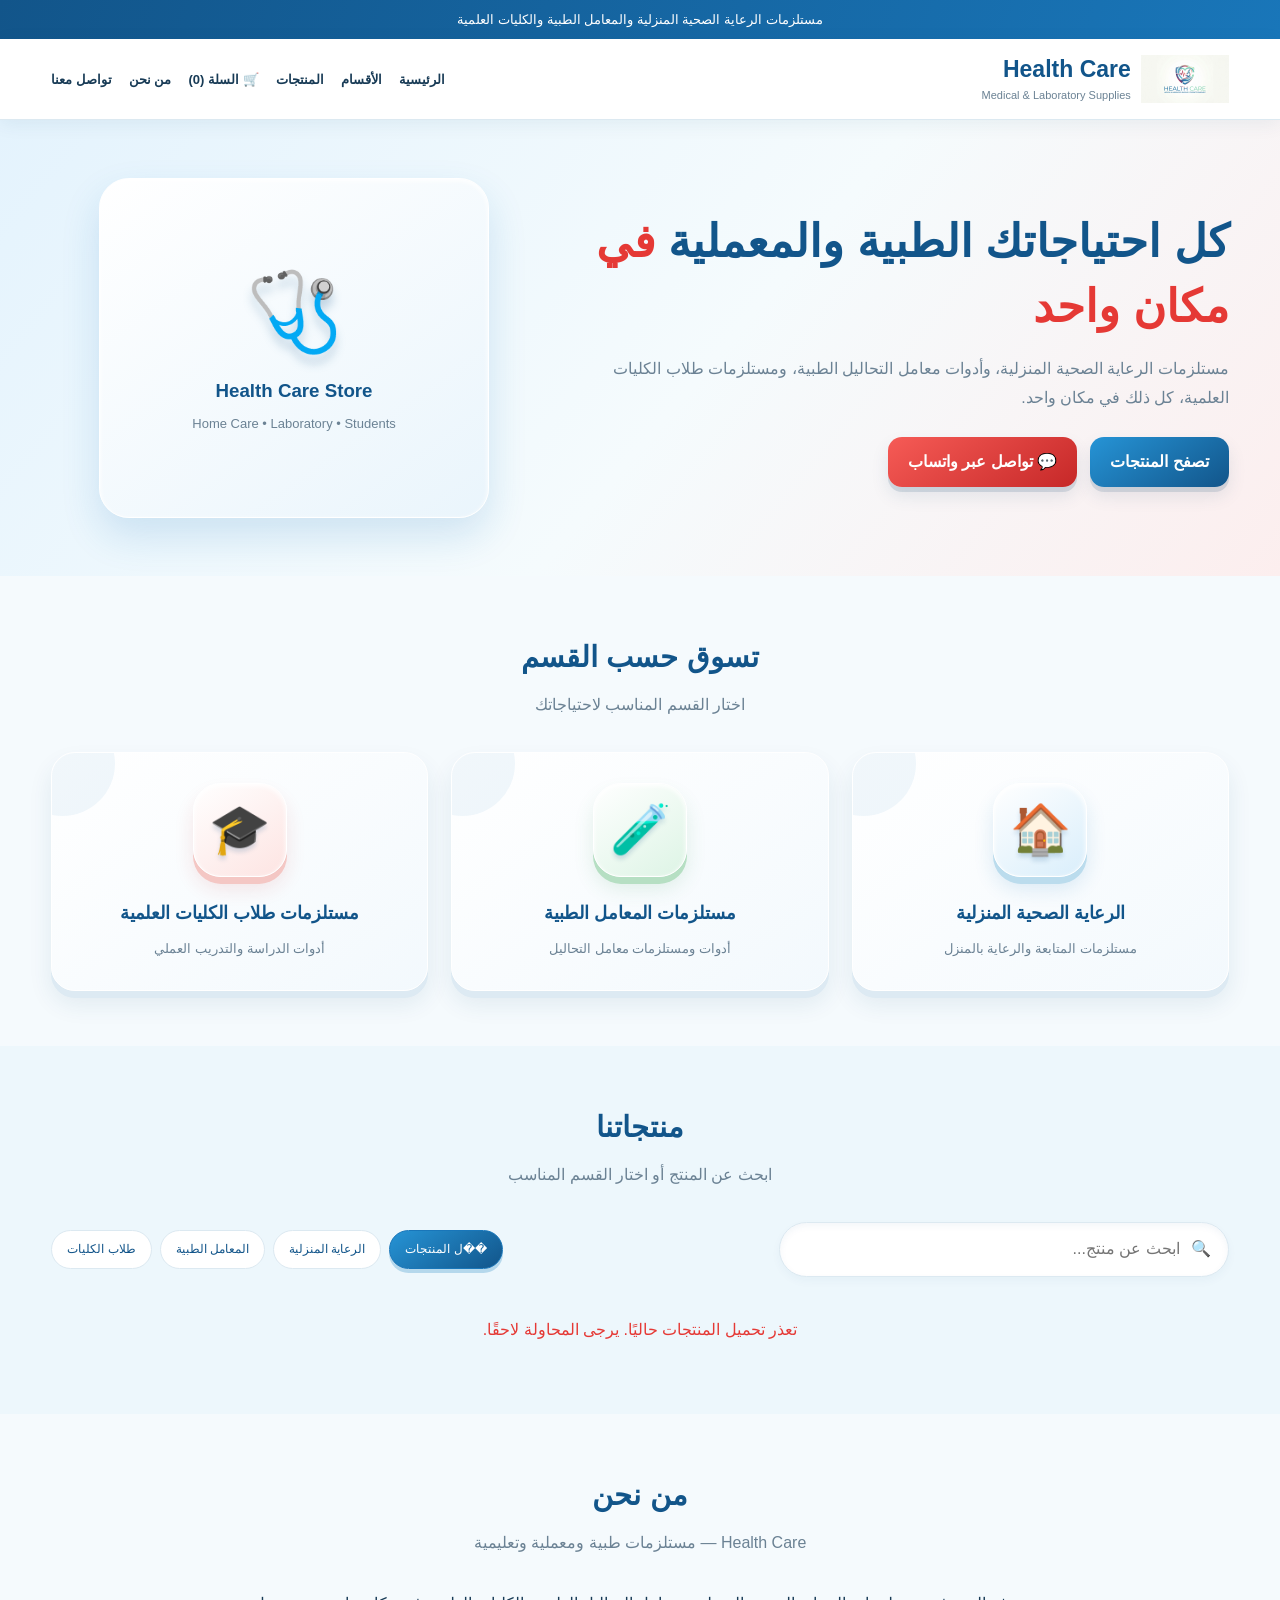
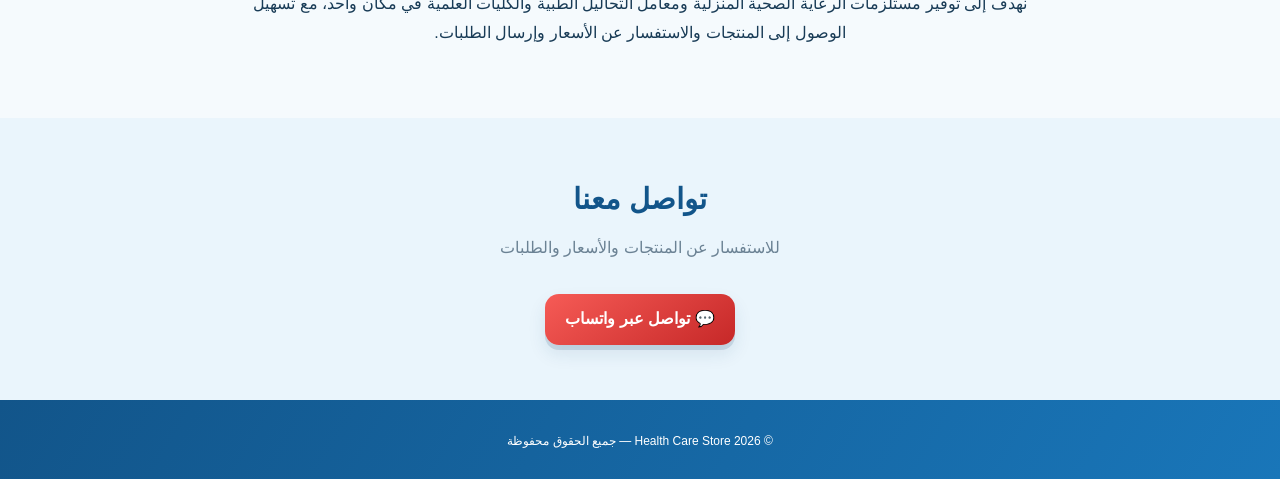
<file: index.html>
<!DOCTYPE html>
<html lang="ar" dir="rtl">
<head>
  <!-- Google tag (gtag.js) -->
<script async src="https://www.googletagmanager.com/gtag/js?id=G-6PP9RG51Y7"></script>
<script>
  window.dataLayer = window.dataLayer || [];
  function gtag(){dataLayer.push(arguments);}
  gtag('js', new Date());

  gtag('config', 'G-6PP9RG51Y7');
</script>
<meta charset="UTF-8">
<meta name="viewport" content="width=device-width, initial-scale=1.0">
<meta name="description" content="Health Care Store - الرعاية الصحية المنزلية ومستلزمات المعامل الطبية والكليات العلمية">
<title>Health Care Store | متجر الرعاية الصحية</title>

<style>
:root {
  --blue: #1976B9;
  --dark: #12558A;
  --light: #EAF5FC;
  --red: #E53935;
  --green: #55A879;
  --text: #183B56;
  --muted: #6B8294;
  --bg: #F5FAFD;
  --border: #DCE9F1;
  --shadow: 0 10px 28px rgba(18,85,138,.12);
}

* { box-sizing: border-box; }

html {
  scroll-behavior: smooth;
  scroll-padding-top: 90px;
}

body {
  margin: 0;
  background: var(--bg);
  color: var(--text);
  font-family: Tahoma, Arial, sans-serif;
  line-height: 1.8;
}

body.cart-open { overflow: hidden; }

button, input, textarea { font: inherit; }
button, a { -webkit-tap-highlight-color: transparent; }
a { text-decoration: none; color: inherit; }
img { max-width: 100%; }

.container {
  width: min(1180px, 92%);
  margin: auto;
}

.topbar {
  background: linear-gradient(110deg, #12558A, #1976B9);
  color: white;
  text-align: center;
  padding: 8px 12px;
  font-size: 13px;
}

header {
  position: sticky;
  top: 0;
  z-index: 20;
  background: rgba(255,255,255,.97);
  border-bottom: 1px solid var(--border);
  box-shadow: 0 4px 18px rgba(20,70,100,.07);
}

.navbar {
  min-height: 80px;
  display: flex;
  align-items: center;
  justify-content: space-between;
  gap: 18px;
}

.brand {
  display: flex;
  align-items: center;
  gap: 10px;
  min-width: 0;
}

.store-logo {
  width: 88px;
  height: 58px;
  object-fit: contain;
  flex-shrink: 0;
}

.brand-text h1 {
  margin: 0;
  color: var(--dark);
  font-size: 23px;
  line-height: 1.4;
}

.brand-text p {
  margin: 0;
  color: var(--muted);
  font-size: 11px;
}

.nav-links {
  display: flex;
  align-items: center;
  gap: 17px;
}

.nav-links a {
  font-size: 13px;
  font-weight: bold;
  transition: color .2s;
}

.nav-links a:hover { color: var(--red); }

.menu-toggle {
  display: none;
  border: 0;
  border-radius: 14px;
  padding: 9px 13px;
  background: var(--light);
  color: var(--dark);
  cursor: pointer;
}

.btn {
  display: inline-flex;
  align-items: center;
  justify-content: center;
  gap: 8px;
  border: 0;
  border-radius: 14px;
  padding: 11px 20px;
  font-weight: bold;
  cursor: pointer;
  transition: transform .2s, box-shadow .2s;
  box-shadow: 0 5px 0 rgba(15,65,105,.13),
              0 9px 18px rgba(15,65,105,.10);
}

.btn:hover {
  transform: translateY(-3px);
  box-shadow: 0 7px 0 rgba(15,65,105,.10),
              0 13px 24px rgba(15,65,105,.15);
}

.btn:active { transform: translateY(1px); }

.btn-primary {
  background: linear-gradient(145deg, #2694D6, #12558A);
  color: white;
}

.btn-secondary {
  background: linear-gradient(145deg, #F65B56, #C62828);
  color: white;
}

.btn-light {
  background: white;
  color: var(--dark);
  border: 1px solid var(--border);
}

/* الواجهة الرئيسية */

.hero {
  padding: 58px 0;
  background: linear-gradient(130deg, #E4F3FD, #F5FBFD 55%, #FCEEEE);
  overflow: hidden;
}

.hero-grid {
  display: grid;
  grid-template-columns: 1.15fr .85fr;
  align-items: center;
  gap: 35px;
}

.hero h2 {
  color: var(--dark);
  font-size: clamp(28px, 4vw, 45px);
  line-height: 1.45;
  margin: 0 0 16px;
}

.hero h2 span { color: var(--red); }

.hero p {
  color: var(--muted);
  font-size: 16px;
  margin: 0 0 24px;
}

.hero-actions {
  display: flex;
  flex-wrap: wrap;
  gap: 13px;
}

.hero-visual {
  display: flex;
  align-items: center;
  justify-content: center;
  min-height: 290px;
}

.hero-placeholder {
  width: min(100%, 390px);
  aspect-ratio: 1.15;
  border-radius: 30px;
  background: linear-gradient(145deg, white, #EAF5FC);
  border: 1px solid white;
  box-shadow: 0 18px 38px rgba(25,118,185,.16),
              inset 0 2px 5px white;
  display: flex;
  align-items: center;
  justify-content: center;
  flex-direction: column;
  padding: 25px;
  text-align: center;
}

.hero-placeholder .medical-icon {
  font-size: 78px;
  line-height: 1.3;
  filter: drop-shadow(0 9px 5px rgba(18,85,138,.22));
}

.hero-placeholder h3 {
  color: var(--dark);
  margin: 12px 0 4px;
}

.hero-placeholder p {
  font-size: 13px;
  margin: 0;
}

/* الأقسام الثلاثة */

.section { padding: 55px 0; }

.section-heading {
  text-align: center;
  margin-bottom: 32px;
}

.section-heading h2 {
  margin: 0 0 8px;
  color: var(--dark);
  font-size: 29px;
}

.section-heading p {
  margin: 0;
  color: var(--muted);
}

.categories-grid {
  display: grid;
  grid-template-columns: repeat(3, minmax(0, 1fr));
  gap: 23px;
}

.category-card {
  position: relative;
  overflow: hidden;
  background: linear-gradient(145deg, #fff, #F3F9FD);
  border: 1px solid white;
  border-radius: 24px;
  padding: 30px 20px;
  text-align: center;
  cursor: pointer;
  box-shadow: 0 7px 0 #DDEAF3,
              0 13px 25px rgba(21,76,112,.09);
  transition: transform .25s, box-shadow .25s;
}

.category-card::after {
  content: "";
  position: absolute;
  top: -42px;
  left: -42px;
  width: 105px;
  height: 105px;
  border-radius: 50%;
  background: rgba(25,118,185,.06);
}

.category-card:hover {
  transform: translateY(-6px);
  box-shadow: 0 5px 0 #DDEAF3,
              0 18px 32px rgba(21,76,112,.15);
}

.category-icon {
  width: 94px;
  height: 94px;
  border-radius: 28px;
  margin: 0 auto 20px;
  display: flex;
  align-items: center;
  justify-content: center;
  font-size: 49px;
  background: linear-gradient(145deg, white, #D9EEFB);
  border: 1px solid white;
  box-shadow: 0 7px 0 #BBDCED,
              0 12px 20px rgba(25,118,185,.14),
              inset 0 2px 5px white;
  text-shadow: 0 4px 4px rgba(18,85,138,.17);
  transition: transform .25s;
}

.category-card:hover .category-icon {
  transform: translateY(-3px) rotate(-3deg);
}

.category-card:nth-child(2) .category-icon {
  background: linear-gradient(145deg, #FFFFFF, #DDF4E5);
  box-shadow: 0 7px 0 #B6DFC3,
              0 12px 20px rgba(51,145,88,.13),
              inset 0 2px 5px white;
}

.category-card:nth-child(3) .category-icon {
  background: linear-gradient(145deg, #FFFFFF, #FDE4E2);
  box-shadow: 0 7px 0 #F4C7C4,
              0 12px 20px rgba(197,40,40,.11),
              inset 0 2px 5px white;
}

.category-card h3 {
  margin: 0 0 8px;
  color: var(--dark);
  font-size: 18px;
}

.category-card p {
  margin: 0;
  color: var(--muted);
  font-size: 13px;
}

/* المنتجات والبحث */

.products-section { background: #EDF7FC; }

.products-toolbar {
  display: flex;
  align-items: center;
  justify-content: space-between;
  gap: 15px;
  flex-wrap: wrap;
  margin-bottom: 25px;
}

.search-box {
  display: flex;
  align-items: center;
  gap: 9px;
  flex: 1;
  min-width: 220px;
  max-width: 450px;
  background: white;
  border: 1px solid var(--border);
  border-radius: 30px;
  padding: 11px 17px;
  box-shadow: inset 0 3px 7px rgba(18,85,138,.05),
              0 4px 10px rgba(18,85,138,.04);
}

.search-box input {
  width: 100%;
  border: 0;
  outline: none;
  background: transparent;
}

.category-filters {
  display: flex;
  gap: 8px;
  flex-wrap: wrap;
}

.category-button {
  border: 1px solid var(--border);
  background: white;
  color: var(--dark);
  border-radius: 30px;
  padding: 8px 15px;
  cursor: pointer;
  font-size: 12px;
  transition: .2s;
}

.category-button.active,
.category-button:hover {
  background: linear-gradient(145deg, #2694D6, #12558A);
  border-color: var(--blue);
  color: white;
  box-shadow: 0 4px 0 #B5D8EC;
}

.products-grid {
  display: grid;
  grid-template-columns: repeat(4, minmax(0, 1fr));
  gap: 20px;
}

.product-card {
  background: white;
  border: 1px solid var(--border);
  border-radius: 19px;
  overflow: hidden;
  display: flex;
  flex-direction: column;
  min-width: 0;
  box-shadow: 0 6px 0 #DCEAF2,
              0 10px 18px rgba(21,76,112,.05);
  transition: transform .2s, box-shadow .2s;
}

.product-card:hover {
  transform: translateY(-4px);
  box-shadow: 0 4px 0 #DCEAF2,
              0 15px 26px rgba(21,76,112,.12);
}

.product-image {
  width: 100%;
  aspect-ratio: 1.15;
  background: linear-gradient(145deg, #FAFCFE, #EEF7FC);
  display: flex;
  align-items: center;
  justify-content: center;
  overflow: hidden;
}

.product-image img {
  width: 100%;
  height: 100%;
  object-fit: contain;
  padding: 12px;
}

.product-image .no-image {
  font-size: 48px;
  filter: drop-shadow(0 5px 4px rgba(25,118,185,.15));
}

.product-info {
  padding: 15px;
  display: flex;
  flex-direction: column;
  flex: 1;
}

.product-info h3 {
  margin: 0 0 8px;
  color: var(--dark);
  font-size: 15px;
  line-height: 1.6;
}

.product-description {
  color: var(--muted);
  font-size: 12px;
  margin: 0 0 12px;
  flex: 1;
}

.product-price {
  color: var(--red);
  font-size: 19px;
  font-weight: bold;
  margin-bottom: 13px;
}

.product-actions { display: flex; gap: 8px; }

.product-actions .btn {
  width: 100%;
  padding: 9px;
  font-size: 12px;
}

.status-message {
  padding: 14px;
  text-align: center;
  color: var(--muted);
}

.status-message.error { color: var(--red); }

/* السلة الجانبية */

.cart-overlay {
  position: fixed;
  inset: 0;
  z-index: 1000;
  background: rgba(9,30,52,.60);
  backdrop-filter: blur(5px);
}

.cart-overlay[hidden],
.cart-drawer[hidden] {
  display: none !important;
}

.cart-drawer {
  position: fixed;
  z-index: 1001;
  top: 0;
  right: 0;
  width: min(470px, 100%);
  height: 100vh;
  height: 100dvh;
  overflow-y: auto;
  padding: 22px;
  background: linear-gradient(145deg, #F8FCFF, #EAF5FC);
  border-left: 1px solid #D9EAF5;
  box-shadow: -14px 0 42px rgba(12,52,82,.25);
  animation: cartSlide .25s ease-out;
}

@keyframes cartSlide {
  from { transform: translateX(35px); opacity: .5; }
  to { transform: translateX(0); opacity: 1; }
}

.cart-drawer-header {
  position: sticky;
  top: -22px;
  z-index: 3;
  display: flex;
  align-items: center;
  justify-content: space-between;
  gap: 12px;
  padding: 15px 0;
  margin: -5px 0 18px;
  background: rgba(247,251,254,.97);
  border-bottom: 1px solid #DCEAF3;
}

.cart-drawer-header h2 {
  margin: 0;
  color: var(--dark);
  font-size: 21px;
}

.cart-close {
  width: 42px;
  height: 42px;
  border: 0;
  border-radius: 15px;
  background: linear-gradient(145deg, white, #D9EEFB);
  color: var(--dark);
  font-size: 28px;
  cursor: pointer;
  box-shadow: 0 4px 0 #BBDCED,
              0 7px 12px rgba(18,85,138,.10);
  transition: transform .2s;
}

.cart-close:hover { transform: rotate(90deg); }

.cart-drawer .panel {
  padding: 18px;
  margin: 0 0 17px;
  background: white;
  border: 1px solid #E0EDF5;
  border-radius: 21px;
  box-shadow: 0 6px 0 #E0EDF5,
              0 10px 20px rgba(23,59,99,.06);
}

.cart-drawer .panel h3 {
  margin: 0 0 13px;
  color: var(--dark);
  font-size: 17px;
}

.cart-item {
  display: flex;
  align-items: flex-start;
  padding: 13px 0;
  border-bottom: 1px solid #EDF2F6;
}

.cart-item:last-child { border-bottom: 0; }
.cart-item > div { min-width: 0; width: 100%; }

.cart-item strong {
  display: block;
  color: var(--text);
  font-size: 14px;
  overflow-wrap: anywhere;
}

.cart-item p {
  margin: 5px 0 10px;
  color: var(--blue);
  font-weight: bold;
  font-size: 13px;
}

.cart-controls {
  display: flex;
  align-items: center;
  flex-wrap: wrap;
  gap: 10px;
}

.cart-controls button {
  min-width: 37px;
  min-height: 37px;
  padding: 5px 11px;
  border: 1px solid #D7E8F3;
  border-radius: 13px;
  background: linear-gradient(145deg, white, #E5F3FC);
  color: var(--dark);
  cursor: pointer;
  font-weight: bold;
  box-shadow: 0 3px 0 #D4E6F1,
              0 5px 8px rgba(18,85,138,.06);
}

.cart-controls button:last-child {
  margin-right: 4px;
  background: linear-gradient(145deg, #FFF, #FFE8E6);
  color: #C62828;
  border-color: #FFD8D5;
  box-shadow: 0 3px 0 #F4CBC8;
}

.cart-controls span {
  min-width: 22px;
  text-align: center;
  font-weight: bold;
}

.total-line {
  display: flex;
  align-items: center;
  justify-content: space-between;
  gap: 12px;
  padding: 12px 0;
  border-bottom: 1px dashed #DBE8F0;
}

.total-line strong { color: var(--dark); font-size: 17px; }
#total { color: var(--red); font-size: 20px; }

.delivery-note {
  margin: 12px 0;
  color: var(--muted);
  font-size: 12px;
}

/* خانات الاسم والهاتف والعنوان: بيضاوية وبارزة */

#checkoutForm label {
  display: block;
  margin: 12px 0 6px;
  color: #234C6B;
  font-size: 13px;
  font-weight: bold;
}

#checkoutForm input:not([type="radio"]),
#checkoutForm textarea {
  display: block;
  width: 100%;
  padding: 13px 17px;
  border: 1px solid #D5E7F2;
  border-radius: 28px;
  background: linear-gradient(145deg, #F4FAFE, #FFFFFF);
  color: var(--text);
  outline: none;
  box-shadow: inset 0 4px 8px rgba(18,85,138,.06),
              0 4px 0 #DDEBF4,
              0 7px 12px rgba(18,85,138,.05);
  transition: border-color .2s, box-shadow .2s;
}

#checkoutForm textarea {
  min-height: 95px;
  resize: vertical;
  border-radius: 22px;
}

#checkoutForm input:focus,
#checkoutForm textarea:focus {
  border-color: var(--blue);
  box-shadow: inset 0 3px 7px rgba(18,85,138,.04),
              0 0 0 4px rgba(25,118,185,.10),
              0 4px 0 #BBDCED;
}

.payment-options {
  padding: 12px 14px;
  margin: 10px 0 18px;
  background: #F5FAFD;
  border-radius: 17px;
  border: 1px solid #E0EDF5;
}

#checkoutForm .payment-options label {
  display: flex;
  align-items: center;
  gap: 9px;
  margin: 9px 0;
  font-weight: normal;
}

.payment-options input { accent-color: var(--blue); }

#checkoutForm button[type="submit"] {
  width: 100%;
  margin-top: 8px;
}

/* من نحن والتواصل */

.about-box {
  max-width: 800px;
  margin: auto;
  text-align: center;
}

.contact-section { background: var(--light); }

footer {
  background: linear-gradient(120deg, #12558A, #1976B9);
  color: white;
  padding: 26px 0;
  text-align: center;
}

footer p { margin: 5px 0 0; font-size: 12px; }

/* استجابة الموبايل والتابلت */

@media (max-width: 950px) {
  .nav-links { gap: 10px; }
  .nav-links a { font-size: 12px; }
  .products-grid { grid-template-columns: repeat(3, minmax(0, 1fr)); }
}

@media (max-width: 700px) {
  .navbar { min-height: 70px; }
  .store-logo { width: 64px; height: 48px; }
  .brand-text h1 { font-size: 19px; }
  .brand-text p { font-size: 9px; }

  .menu-toggle { display: block; }

  .nav-links {
    display: none;
    position: absolute;
    top: 100%;
    right: 0;
    left: 0;
    background: white;
    padding: 15px 4%;
    border-bottom: 1px solid var(--border);
    flex-direction: column;
    align-items: stretch;
    box-shadow: var(--shadow);
  }

  .nav-links.open { display: flex; }
  .nav-links a { padding: 7px 0; font-size: 14px; }

  .hero { padding: 35px 0; }
  .hero-grid { grid-template-columns: 1fr; gap: 20px; }
  .hero-visual { min-height: 200px; }
  .hero-placeholder { max-width: 320px; }
  .hero h2 { font-size: 30px; }
  .hero p { font-size: 14px; }

  .section { padding: 40px 0; }
  .section-heading h2 { font-size: 25px; }

  .categories-grid {
    grid-template-columns: 1fr;
    gap: 20px;
  }

  .category-card { padding: 24px 18px; }
  .products-grid { grid-template-columns: repeat(2, minmax(0, 1fr)); gap: 13px; }
  .product-info { padding: 11px; }
  .product-info h3 { font-size: 14px; }
  .product-price { font-size: 16px; }
  .products-toolbar { align-items: stretch; }
  .search-box { max-width: none; }
  .category-filters { gap: 7px; }
  .category-button { padding: 7px 10px; }
}

@media (max-width: 380px) {
  .brand-text h1 { font-size: 16px; }
  .store-logo { width: 52px; }
  .products-grid { gap: 9px; }
  .product-info { padding: 8px; }
  .product-actions .btn { font-size: 11px; padding: 8px 5px; }
}

@media (prefers-reduced-motion: reduce) {
  *, *::before, *::after {
    scroll-behavior: auto !important;
    animation-duration: .01ms !important;
    transition-duration: .01ms !important;
  }
}
</style>
</head>

<body>

<div class="topbar">
  مستلزمات الرعاية الصحية المنزلية والمعامل الطبية والكليات العلمية
</div>

<header>
  <div class="container navbar">
    <a class="brand" href="#home">
      <img class="store-logo"
           src="logo.jpg"
           alt="Health Care Logo"
           onerror="this.style.display='none'">
      <div class="brand-text">
        <h1>Health Care</h1>
        <p>Medical & Laboratory Supplies</p>
      </div>
    </a>

    <button class="menu-toggle" id="menuToggle"
            type="button" aria-label="فتح القائمة"
            aria-expanded="false">☰ القائمة</button>

    <nav class="nav-links" id="navLinks">
      <a href="#home">الرئيسية</a>
      <a href="#categories">الأقسام</a>
      <a href="#products">المنتجات</a>
      <a href="#cart" class="cart-link">🛒 السلة (<span id="cartCount">0</span>)</a>
      <a href="#about">من نحن</a>
      <a href="#contact">تواصل معنا</a>
    </nav>
  </div>
</header>

<main>
  <section class="hero" id="home">
    <div class="container hero-grid">
      <div>
        <h2>
          كل احتياجاتك الطبية والمعملية
          <span>في مكان واحد</span>
        </h2>
        <p>
          مستلزمات الرعاية الصحية المنزلية، وأدوات معامل التحاليل الطبية،
          ومستلزمات طلاب الكليات العلمية، كل ذلك في مكان واحد.
        </p>
        <div class="hero-actions">
          <a class="btn btn-primary" href="#products">تصفح المنتجات</a>
          <a class="btn btn-secondary"
             href="https://wa.me/201208791400"
             target="_blank" rel="noopener noreferrer">
            💬 تواصل عبر واتساب
          </a>
        </div>
      </div>

      <div class="hero-visual">
        <div class="hero-placeholder">
          <div class="medical-icon">🩺</div>
          <h3>Health Care Store</h3>
          <p>Home Care • Laboratory • Students</p>
        </div>
      </div>
    </div>
  </section>

  <section class="section" id="categories">
    <div class="container">
      <div class="section-heading">
        <h2>تسوق حسب القسم</h2>
        <p>اختار القسم المناسب لاحتياجاتك</p>
      </div>

      <div class="categories-grid">
        <div class="category-card" data-category="homecare"
             role="button" tabindex="0">
          <div class="category-icon">🏠</div>
          <h3>الرعاية الصحية المنزلية</h3>
          <p>مستلزمات المتابعة والرعاية بالمنزل</p>
        </div>

        <div class="category-card" data-category="laboratory"
             role="button" tabindex="0">
          <div class="category-icon">🧪</div>
          <h3>مستلزمات المعامل الطبية</h3>
          <p>أدوات ومستلزمات معامل التحاليل</p>
        </div>

        <div class="category-card" data-category="students"
             role="button" tabindex="0">
          <div class="category-icon">🎓</div>
          <h3>مستلزمات طلاب الكليات العلمية</h3>
          <p>أدوات الدراسة والتدريب العملي</p>
        </div>
      </div>
    </div>
  </section>

  <section class="section products-section" id="products">
    <div class="container">
      <div class="section-heading">
        <h2>منتجاتنا</h2>
        <p>ابحث عن المنتج أو اختار القسم المناسب</p>
      </div>

      <div class="products-toolbar">
        <div class="search-box">
          <span>🔍</span>
          <input id="productSearch" type="search"
                 placeholder="ابحث عن منتج..."
                 aria-label="البحث عن المنتجات">
        </div>

        <div class="category-filters" id="categoryFilters">
          <button class="category-button active"
                  data-category="all" type="button">��ل المنتجات</button>
          <button class="category-button"
                  data-category="homecare" type="button">الرعاية المنزلية</button>
          <button class="category-button"
                  data-category="laboratory" type="button">المعامل الطبية</button>
          <button class="category-button"
                  data-category="students" type="button">طلاب الكليات</button>
        </div>
      </div>

      <div id="sheetStatus" class="status-message" role="status">
        جارٍ تحميل المنتجات...
      </div>

      <div class="products-grid" id="productsGrid"></div>

      <div id="emptyProducts" class="status-message" hidden>
        لا توجد منتجات مطابقة للبحث.
      </div>
    </div>
  </section>

  <section class="section" id="about">
    <div class="container">
      <div class="section-heading">
        <h2>من نحن</h2>
        <p>Health Care — مستلزمات طبية ومعملية وتعليمية</p>
      </div>
      <div class="about-box">
        <p>
          نهدف إلى توفير مستلزمات الرعاية الصحية المنزلية ومعامل التحاليل الطبية
          والكليات العلمية في مكان واحد، مع تسهيل الوصول إلى المنتجات
          والاستفسار عن الأسعار وإرسال الطلبات.
        </p>
      </div>
    </div>
  </section>

  <section class="section contact-section" id="contact">
    <div class="container">
      <div class="section-heading">
        <h2>تواصل معنا</h2>
        <p>للاستفسار عن المنتجات والأسعار والطلبات</p>
      </div>
      <div style="text-align:center">
        <a class="btn btn-secondary"
           href="https://wa.me/201208791400"
           target="_blank" rel="noopener noreferrer">
          💬 تواصل عبر واتساب
        </a>
      </div>
    </div>
  </section>

  <div id="cartOverlay" class="cart-overlay" hidden></div>

  <aside id="cartDrawer" class="cart-drawer"
         aria-label="سلة المشتريات" hidden>
    <div class="cart-drawer-header">
      <h2>سلة المشتريات</h2>
      <button id="closeCart" class="cart-close" type="button" aria-label="إغلاق السلة">×</button>
    </div>

    <div class="panel">
      <h3>طلبك الحالي</h3>
      <div id="cartItems"></div>
    </div>

    <div class="panel">
      <div class="total-line">
        <strong>الإجمالي:</strong>
        <span id="total">0.00 جنيه</span>
      </div>
      <div class="total-line">
        <strong>مقدم الحجز 25%:</strong>
        <span id="depositAmount">0.00 جنيه</span>
      </div>
      <div class="total-line">
        <strong>المتبقي:</strong>
        <span id="remainingAmount">0.00 جنيه</span>
      </div>
      <p class="delivery-note">التوصيل يُحدد عند التأكيد.</p>
    </div>

    <div class="panel">
      <h3>بيانات الطلب</h3>
      <form id="checkoutForm">
        <label for="customerName">الاسم</label>
        <input id="customerName" name="customerName" type="text" required>

        <label for="customerPhone">رقم الهاتف</label>
        <input id="customerPhone" name="customerPhone" type="tel" required>

        <label for="customerAddress">العنوان</label>
        <textarea id="customerAddress" name="customerAddress" required></textarea>

        <div class="payment-options">
          <label>
            <input type="radio" name="paymentMethod" value="الدفع عند الاستلام" checked>
            الدفع عند الاستلام
          </label>
          <label>
            <input type="radio" name="paymentMethod" value="الدفع عبر تحويل بنكي">
            الدفع عبر تحويل بنكي
          </label>
        </div>

        <button class="btn btn-primary" type="submit">إرسال الطلب عبر واتساب</button>
      </form>
    </div>
  </aside>
</main>

<footer>
  <div class="container">
    <p>© <span id="currentYear"></span> Health Care Store — جميع الحقوق محفوظة</p>
  </div>
</footer>

<script>
const CART_KEY = "healthCareCart";
const MAX_CART_QUANTITY = 50;
const WHATSAPP_NUMBER = "201208791400";
const SHEET_CSV_URL = "https://docs.google.com/spreadsheets/d/e/2PACX-1vQX6-lkfwu06oaI2wwGSX2QeNqxqv17CjDn0AuCitC1hISZmcohT4wIr4payb54Urrgd135BpX3nspk/pub?gid=0&single=true&output=csv";

let allProducts = [];
let cart = [];

try {
  cart = JSON.parse(localStorage.getItem(CART_KEY) || "[]");
  if (!Array.isArray(cart)) cart = [];
} catch (error) {
  cart = [];
}

function normalizeText(value) {
  return String(value ?? "")
    .trim()
    .toLowerCase()
    .replace(/[أإآ]/g, "ا")
    .replace(/ة/g, "ه")
    .replace(/[\s_\-]+/g, " ");
}

function escapeHTML(value) {
  return String(value ?? "").replace(/[&<>\"']/g, function(char) {
    const map = {
      "&": "&amp;",
      "<": "&lt;",
      ">": "&gt;",
      '"': "&quot;",
      "'": "&#39;"
    };
    return map[char] || char;
  });
}

function formatEGP(value) {
  const number = Number(value);
  if (!Number.isFinite(number)) return "السعر عند الطلب";
  return number.toLocaleString("ar-EG") + " ج.م";
}

function normalizePrice(value) {
  const cleaned = String(value ?? "")
    .trim()
    .replace(/[٠-٩]/g, digit => String("٠١٢٣٤٥٦٧٨٩".indexOf(digit)))
    .replace(/[۰-۹]/g, digit => String("۰۱۲۳۴۵۶۷۸۹".indexOf(digit)))
    .replace(/جنيه|ج\.م|EGP|LE/gi, "")
    .replace(/[٬,،\s]/g, "")
    .replace(/٫/g, ".")
    .replace(/[^\d.-]/g, "");

  if (!cleaned || !/\d/.test(cleaned)) return "";

  if (cleaned.includes(",") && cleaned.includes(".")) {
    return cleaned.replace(/,/g, "");
  }
  if (cleaned.includes(",")) {
    return cleaned.replace(",", ".");
  }

  const parsed = Number(cleaned);
  return Number.isFinite(parsed) && parsed >= 0 ? String(parsed) : "";
}

function normalizeMinimumQuantity(value) {
  const cleaned = String(value ?? "").trim()
    .replace(/[٠-٩]/g, digit => String("٠١٢٣٤٥٦٧٨٩".indexOf(digit)))
    .replace(/[۰-۹]/g, digit => String("۰۱۲۳۴۵۶۷۸۹".indexOf(digit)));

  const quantity = Number(cleaned);
  return /^\d+$/.test(cleaned) && Number.isSafeInteger(quantity) && quantity >= 1 && quantity <= MAX_CART_QUANTITY ? quantity : 1;
}

function findColumn(headers, aliases, fallbackIndex = -1) {
  const normalizedHeaders = headers.map(header => normalizeText(header));

  for (const alias of aliases) {
    const target = normalizeText(alias);
    const index = normalizedHeaders.findIndex(header => header === target || header.includes(target));
    if (index !== -1) return index;
  }

  return fallbackIndex;
}

function parseCSV(text) {
  const rows = [];
  let currentRow = [];
  let currentField = "";
  let inQuotes = false;

  for (let i = 0; i < text.length; i++) {
    const char = text[i];
    const next = text[i + 1];

    if (char === '"') {
      if (inQuotes && next === '"') {
        currentField += '"';
        i++;
      } else {
        inQuotes = !inQuotes;
      }
      continue;
    }

    if (char === ',' && !inQuotes) {
      currentRow.push(currentField.trim());
      currentField = "";
      continue;
    }

    if ((char === '\n' || char === '\r') && !inQuotes) {
      if (char === '\r' && next === '\n') i++;
      currentRow.push(currentField.trim());
      if (currentRow.some(cell => cell !== "")) rows.push(currentRow);
      currentRow = [];
      currentField = "";
      continue;
    }

    currentField += char;
  }

  if (currentField.length > 0 || currentRow.length > 0) {
    currentRow.push(currentField.trim());
    if (currentRow.some(cell => cell !== "")) rows.push(currentRow);
  }

  return rows;
}

function formatCategory(value) {
  const category = normalizeText(value);
  if (category.includes("معمل") || category.includes("تحاليل") || category.includes("laboratory") || category === "lab") {
    return "laboratory";
  }
  if (category.includes("كليه") || category.includes("كليات") || category.includes("علميه") || category.includes("علوم") || category.includes("science") || category.includes("طلاب")) {
    return "students";
  }
  return "homecare";
}

function convertSheetToProducts(csvText) {
  const rows = parseCSV(csvText);
  if (rows.length < 2) throw new Error("جدول المنتجات لا يحتوي على بيانات.");

  const headers = rows[0];
  const nameIndex = findColumn(headers, ["name", "product", "product name", "اسم المنتج", "المنتج"]);
  const priceIndex = findColumn(headers, ["price", "السعر", "سعر المنتج", "سعر"]);
  const descriptionIndex = findColumn(headers, ["description", "الوصف", "وصف المنتج"]);
  const imageIndex = findColumn(headers, ["image", "image url", "الصورة", "رابط الصورة"]);
  const categoryIndex = findColumn(headers, ["category", "القسم", "التصنيف"]);
  const idIndex = findColumn(headers, ["id", "product id", "كود المنتج", "رقم المنتج"]);
  const minimumIndex = findColumn(headers, ["minimum quantity", "min quantity", "اقل كمية", "الحد الادنى للكمية"]);
  const stockIndex = findColumn(headers, [
    "out of stock",
    "stock status",
    "نفذت الكمية",
    "نفاد الكمية",
    "حالة المخزون",
    "التوفر",
    "متوفر"
  ]);

  return rows.slice(1).map((row, index) => {
    const name = String(row[nameIndex >= 0 ? nameIndex : 0] || "").trim();
    if (!name) return null;

    const rawPrice = row[priceIndex >= 0 ? priceIndex : 1];
    const category = formatCategory(row[categoryIndex] || "");
    const minimum = normalizeMinimumQuantity(minimumIndex >= 0 ? row[minimumIndex] : 1);
    const outOfStock = stockIndex >= 0 && /^(نعم|نفد|نفذت|غير متوفر|غير متاح|out of stock|true|yes|1)$/i.test(String(row[stockIndex] || "").trim());

    return {
      id: String(row[idIndex] || (category + "-" + index + "-" + name)),
      name,
      description: descriptionIndex >= 0 ? String(row[descriptionIndex] || "").trim() : "",
      image: imageIndex >= 0 ? String(row[imageIndex] || "").trim() : "",
      category,
      price: normalizePrice(rawPrice),
      minQuantity: minimum,
      outOfStock
    };
  }).filter(Boolean);
}

function saveCart() {
  try {
    localStorage.setItem(CART_KEY, JSON.stringify(cart));
  } catch (error) {
    console.error("تعذر حفظ سلة المشتريات:", error);
  }
}

function openCart() {
  const cartDrawer = document.getElementById("cartDrawer");
  const cartOverlay = document.getElementById("cartOverlay");
  if (!cartDrawer || !cartOverlay) return;
  cartDrawer.hidden = false;
  cartOverlay.hidden = false;
  document.body.classList.add("cart-open");
}

function closeCart() {
  const cartDrawer = document.getElementById("cartDrawer");
  const cartOverlay = document.getElementById("cartOverlay");
  if (!cartDrawer || !cartOverlay) return;
  cartDrawer.hidden = true;
  cartOverlay.hidden = true;
  document.body.classList.remove("cart-open");
}

function renderCart() {
  const cartItems = document.getElementById("cartItems");
  const cartCount = document.getElementById("cartCount");
  const totalElement = document.getElementById("total");
  const depositElement = document.getElementById("depositAmount");
  const remainingElement = document.getElementById("remainingAmount");

  if (!cartItems || !cartCount || !totalElement || !depositElement || !remainingElement) return;

  cartItems.innerHTML = "";
  cartCount.textContent = String(cart.reduce((sum, item) => sum + (Number(item.quantity) || 0), 0));

  if (!cart.length) {
    const empty = document.createElement("p");
    empty.textContent = "السلة فارغة حاليًا.";
    cartItems.appendChild(empty);
    totalElement.textContent = "0.00 ج.م";
    depositElement.textContent = "0.00 ج.م";
    remainingElement.textContent = "0.00 ج.م";
    return;
  }

  let subtotal = 0;
  cart.forEach(item => {
    const product = allProducts.find(entry => String(entry.id) === String(item.id));
    const minimum = product ? normalizeMinimumQuantity(product.minQuantity) : normalizeMinimumQuantity(item.minQuantity);
    const safeQuantity = Math.max(Number(item.quantity) || minimum, minimum);
    item.minQuantity = minimum;
    item.quantity = safeQuantity;

    const unitPrice = product && product.price ? Number(product.price) : Number(item.price || 0);
    subtotal += unitPrice * safeQuantity;

    const row = document.createElement("div");
    row.className = "cart-item";
    row.innerHTML = `
      <div>
        <strong>${escapeHTML(product ? product.name : item.name)}</strong>
        <p>${formatEGP(unitPrice)}</p>
        <div class="cart-controls">
          <button type="button" data-action="decrease" data-id="${escapeHTML(String(item.id))}">−</button>
          <span>${safeQuantity}</span>
          <button type="button" data-action="increase" data-id="${escapeHTML(String(item.id))}">+</button>
          <button type="button" data-action="remove" data-id="${escapeHTML(String(item.id))}">حذف</button>
        </div>
      </div>
    `;
    cartItems.appendChild(row);
  });

  const deposit = subtotal * 0.25;
  const remaining = subtotal - deposit;
  totalElement.textContent = formatEGP(subtotal);
  depositElement.textContent = formatEGP(deposit);
  remainingElement.textContent = formatEGP(remaining);

  document.querySelectorAll("[data-action]").forEach(button => {
    button.addEventListener("click", function() {
      const id = this.dataset.id;
      const action = this.dataset.action;

      if (action === "increase") {
        const item = cart.find(entry => String(entry.id) === String(id));
        if (!item) return;

        const product = allProducts.find(entry => String(entry.id) === String(id));
        if (product && product.outOfStock) {
          alert("نفذت الكمية من المخزن.");
          return;
        }

        const maxReached = item.quantity >= MAX_CART_QUANTITY;
        if (maxReached) {
          alert("وصلت إلى الحد الأقصى للكمية.");
          return;
        }

        item.quantity += 1;
      }

      if (action === "decrease") {
        const item = cart.find(entry => String(entry.id) === String(id));
        if (!item) return;
        const minimum = normalizeMinimumQuantity(item.minQuantity || 1);
        if (item.quantity <= minimum) {
          cart = cart.filter(entry => String(entry.id) !== String(id));
        } else {
          item.quantity -= 1;
        }
      }

      if (action === "remove") {
        cart = cart.filter(entry => String(entry.id) !== String(id));
      }

      saveCart();
      renderCart();
    });
  });
}

function formatProducts() {
  const grid = document.getElementById("productsGrid");
  const status = document.getElementById("sheetStatus");
  const empty = document.getElementById("emptyProducts");
  if (!grid || !status || !empty) return;

  const search = normalizeText(document.getElementById("productSearch").value);
  const selected = document.querySelector(".category-button.active");
  const category = selected ? selected.dataset.category : "all";

  const filtered = allProducts.filter(product => {
    const inCategory = category === "all" || product.category === category;
    const matchesText = normalizeText(product.name).includes(search) || normalizeText(product.description || "").includes(search);
    return inCategory && matchesText;
  });

  grid.innerHTML = "";
  status.hidden = allProducts.length > 0;
  empty.hidden = filtered.length > 0 || allProducts.length === 0;

  filtered.forEach(product => {
    const card = document.createElement("article");
    card.className = "product-card";
    const image = product.image
      ? '<img src="' + escapeHTML(product.image) + '" alt="' + escapeHTML(product.name) + '" loading="lazy">'
      : '<span class="no-image">🩺</span>';

    const isOutOfStock = Boolean(product.outOfStock);

    card.innerHTML =
      '<div class="product-image">' + image + '</div>' +
      '<div class="product-info">' +
        '<h3>' + escapeHTML(product.name) + '</h3>' +
        '<p class="product-description">' + escapeHTML(product.description || "") + '</p>' +
        '<div class="product-price">' + (product.price === "" ? "السعر عند الطلب" : formatEGP(product.price)) + '</div>' +
        (isOutOfStock ? '<p style="color:#c62828;font-weight:bold;margin:0 0 12px;">نفذت الكمية من المخزن</p>' : '') +
        '<div class="product-actions"><button class="btn btn-primary" type="button" ' + (isOutOfStock ? 'disabled' : '') + '>' + (isOutOfStock ? 'غير متوفر' : 'أضف إلى السلة') + '</button></div>' +
      '</div>';

    const button = card.querySelector("button");
    if (button && !isOutOfStock) {
      button.addEventListener("click", () => addToCart(product.id));
    }

    grid.appendChild(card);
  });
}

function addToCart(productId) {
  const product = allProducts.find(item => String(item.id) === String(productId));
  if (!product) return;

  if (product.outOfStock) {
    alert("نفذت الكمية من المخزن.");
    return;
  }

  const minimum = normalizeMinimumQuantity(product.minQuantity);
  const existing = cart.find(item => String(item.id) === String(product.id));

  if (existing) {
    const nextQuantity = (Number(existing.quantity) || minimum) + 1;
    if (nextQuantity > MAX_CART_QUANTITY) {
      alert("وصلت إلى الحد الأقصى للكمية.");
      return;
    }
    existing.quantity = nextQuantity;
    existing.minQuantity = minimum;
  } else {
    cart.push({
      id: String(product.id),
      name: product.name,
      price: product.price,
      minQuantity: minimum,
      quantity: minimum
    });
  }

  saveCart();
  renderCart();
  openCart();
}

async function loadProducts() {
  const status = document.getElementById("sheetStatus");
  try {
    const response = await fetch(SHEET_CSV_URL, { cache: "no-store" });
    if (!response.ok) throw new Error("تعذر تحميل المنتجات.");
    allProducts = convertSheetToProducts(await response.text());
    cart = cart.filter(item => allProducts.some(product => String(product.id) === String(item.id)));
    saveCart();
    renderCart();
    formatProducts();
  } catch (error) {
    console.error(error);
    status.textContent = "تعذر تحميل المنتجات حاليًا. يرجى المحاولة لاحقًا.";
    status.classList.add("error");
  }
}

document.addEventListener("DOMContentLoaded", function() {
  document.getElementById("closeCart").addEventListener("click", closeCart);
  document.getElementById("cartOverlay").addEventListener("click", closeCart);
  document.getElementById("checkoutForm").addEventListener("submit", function(event) {
    event.preventDefault();

    const name = document.getElementById("customerName").value.trim();
    const phone = document.getElementById("customerPhone").value.trim();
    const address = document.getElementById("customerAddress").value.trim();

    if (!cart.length) {
      alert("السلة فارغة، أضف منتجًا أولًا.");
      return;
    }

    if (!name || !phone || !address) {
      alert("يرجى إدخال الاسم والهاتف والعنوان.");
      return;
    }

    const paymentMethod = document.querySelector('input[name="paymentMethod"]:checked')?.value || "الدفع عند الاستلام";

    let message = "السلام عليكم، أريد تقديم طلب شراء من متجر Health Care:\n\n";
    cart.forEach(item => {
      const product = allProducts.find(entry => String(entry.id) === String(item.id));
      const productName = product ? product.name : item.name;
      const quantity = Number(item.quantity || 1);
      const unitPrice = product && product.price ? Number(product.price) : Number(item.price || 0);
      message += "- " + productName + " — الكمية: " + quantity + " — السعر: " + formatEGP(unitPrice) + "\n";
    });

    const subtotal = cart.reduce((sum, item) => {
      const product = allProducts.find(entry => String(entry.id) === String(item.id));
      const unitPrice = product && product.price ? Number(product.price) : Number(item.price || 0);
      return sum + unitPrice * (Number(item.quantity) || 1);
    }, 0);

    message += "\nالإجمالي: " + formatEGP(subtotal) + "\n";
    message += "مقدم الحجز 25%: " + formatEGP(subtotal * 0.25) + "\n";
    message += "المتبقي: " + formatEGP(subtotal * 0.75) + "\n";
    message += "طريقة الدفع: " + paymentMethod + "\n";
    message += "الاسم: " + name + "\n";
    message += "الهاتف: " + phone + "\n";
    message += "العنوان: " + address;

    const whatsappURL = "https://wa.me/" + WHATSAPP_NUMBER + "?text=" + encodeURIComponent(message);
    window.open(whatsappURL, "_blank", "noopener,noreferrer");
    closeCart();
  });

  document.getElementById("productSearch").addEventListener("input", formatProducts);

  document.querySelectorAll(".category-button").forEach(button => {
    button.addEventListener("click", function() {
      document.querySelectorAll(".category-button").forEach(item => item.classList.toggle("active", item === button));
      formatProducts();
    });
  });

  document.querySelectorAll(".cart-link").forEach(link => {
    link.addEventListener("click", function(event) {
      event.preventDefault();
      openCart();
    });
  });

  document.getElementById("menuToggle").addEventListener("click", function() {
    const nav = document.getElementById("navLinks");
    const isOpen = nav.classList.toggle("open");
    this.setAttribute("aria-expanded", String(isOpen));
  });

  document.querySelectorAll(".category-card").forEach(card => {
    card.addEventListener("click", function() {
      const button = document.querySelector('.category-button[data-category="' + card.dataset.category + '"]');
      if (button) button.click();
      document.getElementById("products").scrollIntoView({ behavior: "smooth" });
    });
  });

  document.getElementById("currentYear").textContent = new Date().getFullYear();
  renderCart();
  loadProducts();
});
</script>
</body>
</html>
</file>
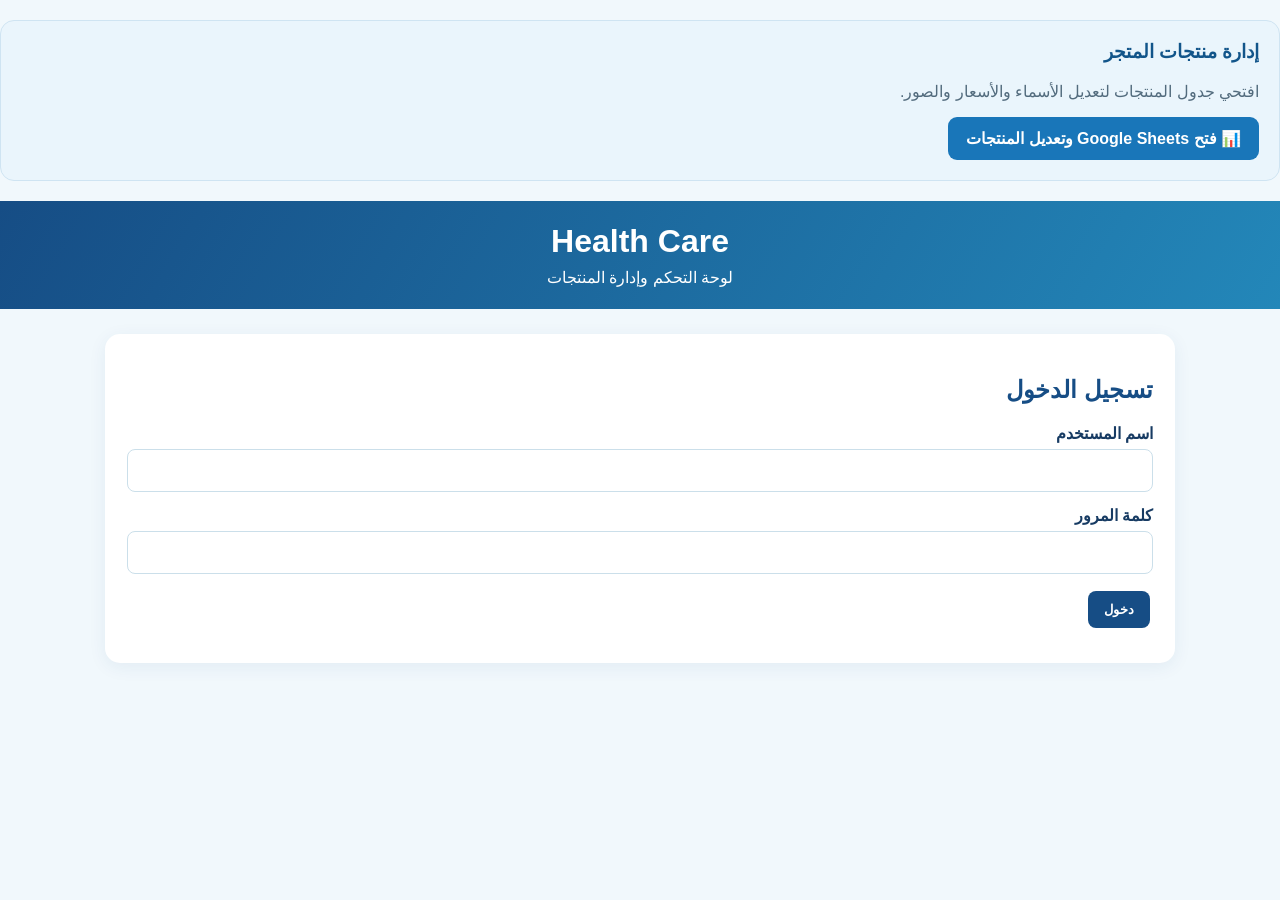
<file: admin.html>
<!DOCTYPE html>
<html lang="ar" dir="rtl">
<head>
<meta charset="UTF-8">
<meta name="viewport" content="width=device-width, initial-scale=1">
<title>لوحة تحكم Health Care</title>
<style>
*{box-sizing:border-box}
body{margin:0;font-family:Arial,sans-serif;background:#f1f8fc;color:#173b63}
header{background:linear-gradient(120deg,#164d85,#2387b9);color:white;padding:22px;text-align:center}
header h1{margin:0 0 8px}
.container{max-width:1100px;margin:25px auto;padding:0 15px}
.card{background:white;padding:22px;border-radius:15px;margin-bottom:20px;box-shadow:0 4px 18px #164d8512}
input,select,textarea{width:100%;padding:12px;margin:6px 0 14px;border:1px solid #cbdfea;border-radius:8px;font-size:15px}
label{font-weight:bold}
button{border:0;border-radius:8px;padding:11px 16px;cursor:pointer;font-weight:bold;margin:3px}
.primary{background:#164d85;color:white}
.danger{background:#e53935;color:white}
.secondary{background:#e8f4fb;color:#164d85}
.green{background:#16865a;color:white}
.grid{display:grid;grid-template-columns:1fr 1fr;gap:12px}
.full{grid-column:1/-1}
table{width:100%;border-collapse:collapse;min-width:650px}
th,td{padding:12px;border-bottom:1px solid #e4edf3;text-align:right}
th{background:#eaf5fc}
img.thumb{width:55px;height:55px;object-fit:cover;border-radius:7px}
.table-wrap{overflow-x:auto}
.hidden{display:none!important}
.notice{padding:12px;background:#eaf7ef;border-radius:8px;margin-bottom:12px}
.error{color:#d52222;margin:10px 0}
.top-actions{display:flex;gap:8px;flex-wrap:wrap}
h2{color:#164d85}
@media(max-width:600px){.grid{grid-template-columns:1fr}.full{grid-column:auto}.card{padding:15px}}
</style>
</head>
<body>

<div class="google-sheet-panel" dir="rtl">
  <h3>إدارة منتجات المتجر</h3>
  <p>افتحي جدول المنتجات لتعديل الأسماء والأسعار والصور.</p>

  <a
    href="PUT_YOUR_GOOGLE_SHEET_EDIT_LINK_HERE"
    target="_blank"
    rel="noopener noreferrer"
    class="google-sheet-button"
  >
    📊 فتح Google Sheets وتعديل المنتجات
  </a>
</div>

<style>
.google-sheet-panel {
  background: #eaf5fc;
  border: 1px solid #cfe4f2;
  border-radius: 14px;
  padding: 20px;
  margin: 20px 0;
  font-family: Tahoma, Arial, sans-serif;
}

.google-sheet-panel h3 {
  color: #12558a;
  margin-top: 0;
}

.google-sheet-panel p {
  color: #526b7d;
}

.google-sheet-button {
  display: inline-block;
  background: #1976b9;
  color: white;
  padding: 12px 18px;
  border-radius: 9px;
  text-decoration: none;
  font-weight: bold;
}

.google-sheet-button:hover {
  background: #12558a;
}
</style>

<header>
  <h1>Health Care</h1>
  <div>لوحة التحكم وإدارة المنتجات</div>
</header>

<div class="container">

  <section class="card" id="loginBox">
    <h2>تسجيل الدخول</h2>
    <form id="loginForm">
      <label for="username">اسم المستخدم</label>
      <input id="username" autocomplete="username" required>
      <label for="password">كلمة المرور</label>
      <input id="password" type="password" autocomplete="current-password" required>
      <button class="primary" type="submit">دخول</button>
      <p class="error" id="loginError"></p>
    </form>
  </section>

  <main id="dashboard" class="hidden">
    <div class="card">
      <h2>إدارة المتجر</h2>
      <div class="top-actions">
        <button class="secondary" id="exportBtn">تصدير نسخة احتياطية</button>
        <button class="secondary" id="importBtn">استيراد نسخة احتياطية</button>
        <button class="danger" id="logoutBtn">تسجيل الخروج</button>
      </div>
      <input type="file" id="importFile" accept=".json" class="hidden">
      <p id="status" class="notice">يمكنك إضافة المنتجات وتعديلها وحذفها.</p>
    </div>

    <section class="card">
      <h2 id="formTitle">إضافة منتج جديد</h2>
      <form id="productForm">
        <input type="hidden" id="productId">
        <div class="grid">
          <div>
            <label for="name">اسم المنتج</label>
            <input id="name" required>
          </div>
          <div>
            <label for="price">السعر بالجنيه</label>
            <input id="price" type="number" min="0" step="0.01" required>
          </div>
          <div>
            <label for="category">القسم</label>
            <select id="category" required>
              <option value="health">الرعاية الصحية</option>
              <option value="science">مستلزمات الكليات العلمية</option>
              <option value="laboratory">مستلزمات معامل التحاليل الطبية</option>
            </select>
          </div>
          <div>
            <label for="icon">رمز المنتج (اختياري)</label>
            <input id="icon" placeholder="🔬">
          </div>
          <div class="full">
            <label for="description">وصف المنتج</label>
            <textarea id="description" rows="3"></textarea>
          </div>
          <div class="full">
            <label for="image">رابط صورة المنتج</label>
            <input id="image" type="url" placeholder="https://example.com/image.jpg">
          </div>
        </div>
        <button class="primary" type="submit" id="saveBtn">إضافة المنتج</button>
        <button class="secondary" type="button" id="cancelBtn">إلغاء التعديل</button>
      </form>
    </section>

    <section class="card">
      <h2>المنتجات الحالية</h2>
      <label for="filter">عرض قسم محدد</label>
      <select id="filter">
        <option value="all">كل الأقسام</option>
        <option value="health">الرعاية الصحية</option>
        <option value="science">الكليات العلمية</option>
        <option value="laboratory">معامل التحاليل الطبية</option>
      </select>
      <div class="table-wrap">
        <table>
          <thead>
            <tr>
              <th>الصورة</th>
              <th>المنتج</th>
              <th>القسم</th>
              <th>السعر</th>
              <th>الإجراءات</th>
            </tr>
          </thead>
          <tbody id="productsList"></tbody>
        </table>
      </div>
      <p id="emptyMessage" class="hidden">لا توجد منتجات في هذا القسم.</p>
    </section>
  </main>
</div>

<script>
"use strict";

const USERNAME = "admin";
const PASSWORD = "healthcare";
const STORAGE_KEY = "healthCareProducts";

const categoryNames = {
  health: "الرعاية الصحية",
  science: "الكليات العلمية",
  laboratory: "معامل التحاليل الطبية"
};

const initialProducts = {
  health: [
    {id:1,name:"كمادات حرارية",price:45,icon:"🧊",image:"https://images.unsplash.com/photo-1576091160550-2173dba999ef?auto=format&fit=crop&w=400&q=80",description:"كمادات للاستخدام المنزلي",category:"health"},
    {id:2,name:"مقياس ضغط",price:180,icon:"🩺",image:"https://images.unsplash.com/photo-1584515933487-779824d29309?auto=format&fit=crop&w=400&q=80",description:"قياس الضغط المنزلي",category:"health"}
  ],
  science: [
    {id:5,name:"مجهر صغير",price:220,icon:"🔬",image:"https://images.unsplash.com/photo-1532187863486-abf9dbad1b69?auto=format&fit=crop&w=400&q=80",description:"للمختبرات التعليمية",category:"science"}
  ],
  laboratory: [
    {id:9,name:"قمع زجاجي",price:70,icon:"🧫",image:"https://images.unsplash.com/photo-1532094349884-543bc11b234d?auto=format&fit=crop&w=400&q=80",description:"أداة للمختبرات الطبية",category:"laboratory"}
  ]
};

const $ = id => document.getElementById(id);

function readProducts() {
  try {
    const saved = localStorage.getItem(STORAGE_KEY);
    if (!saved) {
      localStorage.setItem(STORAGE_KEY, JSON.stringify(initialProducts));
      return structuredClone(initialProducts);
    }

    const data = JSON.parse(saved);
    if (!data || typeof data !== "object" || Array.isArray(data)) {
      throw new Error("Invalid product data");
    }

    for (const key of Object.keys(categoryNames)) {
      if (!Array.isArray(data[key])) data[key] = [];
    }
    return data;
  } catch (error) {
    alert("تعذر قراءة المنتجات. احتفظي بنسخة احتياطية قبل أي تعديل.");
    return {health:[],science:[],laboratory:[]};
  }
}

function saveProducts(data) {
  try {
    localStorage.setItem(STORAGE_KEY, JSON.stringify(data));
    return true;
  } catch (error) {
    alert("تعذر حفظ البيانات في المتصفح.");
    return false;
  }
}

function allProducts(data) {
  return Object.values(data).flat();
}

function escapeHTML(value) {
  return String(value ?? "").replace(/[&<>"']/g, char => ({
    "&":"&amp;","<":"&lt;",">":"&gt;",'"':"&quot;","'":"&#39;"
  })[char]);
}

function showStatus(message) {
  $("status").textContent = message;
}

function renderProducts() {
  const data = readProducts();
  const filter = $("filter").value;
  const products = allProducts(data).filter(product =>
    filter === "all" || product.category === filter
  );

  $("productsList").innerHTML = products.map(product => `
    <tr>
      <td>${product.image ? `<img class="thumb" src="${escapeHTML(product.image)}" alt="">` : "—"}</td>
      <td>${escapeHTML(product.name)}</td>
      <td>${escapeHTML(categoryNames[product.category] || product.category)}</td>
      <td>${escapeHTML(product.price)} ج.م</td>
      <td>
        <button class="primary" data-edit="${Number(product.id)}">تعديل</button>
        <button class="danger" data-delete="${Number(product.id)}">حذف</button>
      </td>
    </tr>
  `).join("");

  $("emptyMessage").classList.toggle("hidden", products.length > 0);
}

$("loginForm").addEventListener("submit", event => {
  event.preventDefault();

  if ($("username").value.trim() === USERNAME &&
      $("password").value === PASSWORD) {
    $("loginBox").classList.add("hidden");
    $("dashboard").classList.remove("hidden");
    $("loginError").textContent = "";
    renderProducts();
  } else {
    $("loginError").textContent = "اسم المستخدم أو كلمة المرور غير صحيحة.";
  }
});

$("logoutBtn").addEventListener("click", () => {
  $("dashboard").classList.add("hidden");
  $("loginBox").classList.remove("hidden");
  $("password").value = "";
});

function resetForm() {
  $("productForm").reset();
  $("productId").value = "";
  $("formTitle").textContent = "إضافة منتج جديد";
  $("saveBtn").textContent = "إضافة المنتج";
}

$("cancelBtn").addEventListener("click", resetForm);
$("filter").addEventListener("change", renderProducts);

$("productForm").addEventListener("submit", event => {
  event.preventDefault();

  const data = readProducts();
  const id = $("productId").value;
  const category = $("category").value;
  const product = {
    id: id ? Number(id) : Date.now(),
    name: $("name").value.trim(),
    price: Number($("price").value),
    category,
    icon: $("icon").value.trim() || "📦",
    description: $("description").value.trim(),
    image: $("image").value.trim()
  };

  if (!product.name || !Number.isFinite(product.price) || product.price < 0) {
    showStatus("راجعي اسم المنتج والسعر.");
    return;
  }

  if (id) {
    let found = false;
    for (const key of Object.keys(categoryNames)) {
      data[key] = data[key].filter(item => {
        if (Number(item.id) === Number(id)) {
          found = true;
          return false;
        }
        return true;
      });
    }
    if (!found) {
      showStatus("لم يتم العثور على المنتج.");
      return;
    }
  }

  data[category].push(product);

  if (saveProducts(data)) {
    resetForm();
    renderProducts();
    showStatus(id ? "تم تحديث المنتج محليًا." : "تمت إضافة المنتج محليًا.");
  }
});

$("productsList").addEventListener("click", event => {
  const editButton = event.target.closest("[data-edit]");
  const deleteButton = event.target.closest("[data-delete]");
  if (!editButton && !deleteButton) return;

  const id = Number((editButton || deleteButton).dataset[
    editButton ? "edit" : "delete"
  ]);
  const data = readProducts();
  const product = allProducts(data).find(item => Number(item.id) === id);
  if (!product) return;

  if (editButton) {
    $("productId").value = product.id;
    $("name").value = product.name || "";
    $("price").value = product.price;
    $("category").value = product.category;
    $("icon").value = product.icon || "";
    $("description").value = product.description || "";
    $("image").value = product.image || "";
    $("formTitle").textContent = "تعديل المنتج";
    $("saveBtn").textContent = "حفظ التعديلات";
    window.scrollTo({top:0,behavior:"smooth"});
  }

  if (deleteButton && confirm("هل تريدين حذف المنتج: " + product.name + "؟")) {
    for (const key of Object.keys(categoryNames)) {
      data[key] = data[key].filter(item => Number(item.id) !== id);
    }
    if (saveProducts(data)) {
      renderProducts();
      showStatus("تم حذف المنتج محليًا.");
    }
  }
});

$("exportBtn").addEventListener("click", () => {
  const blob = new Blob(
    [JSON.stringify(readProducts(), null, 2)],
    {type:"application/json"}
  );
  const url = URL.createObjectURL(blob);
  const link = document.createElement("a");
  link.href = url;
  link.download = "health-care-products.json";
  link.click();
  URL.revokeObjectURL(url);
});

$("importBtn").addEventListener("click", () => $("importFile").click());

$("importFile").addEventListener("change", async event => {
  const file = event.target.files[0];
  if (!file) return;

  try {
    const data = JSON.parse(await file.text());
    for (const key of Object.keys(categoryNames)) {
      if (!Array.isArray(data[key])) {
        throw new Error("Invalid category");
      }
    }
    if (saveProducts(data)) {
      renderProducts();
      showStatus("تم استيراد المنتجات محليًا.");
    }
  } catch {
    alert("الملف غير صالح أو لا يحتوي على الأقسام المطلوبة.");
  }
  event.target.value = "";
});
</script>
</body>
</html>
</file>
